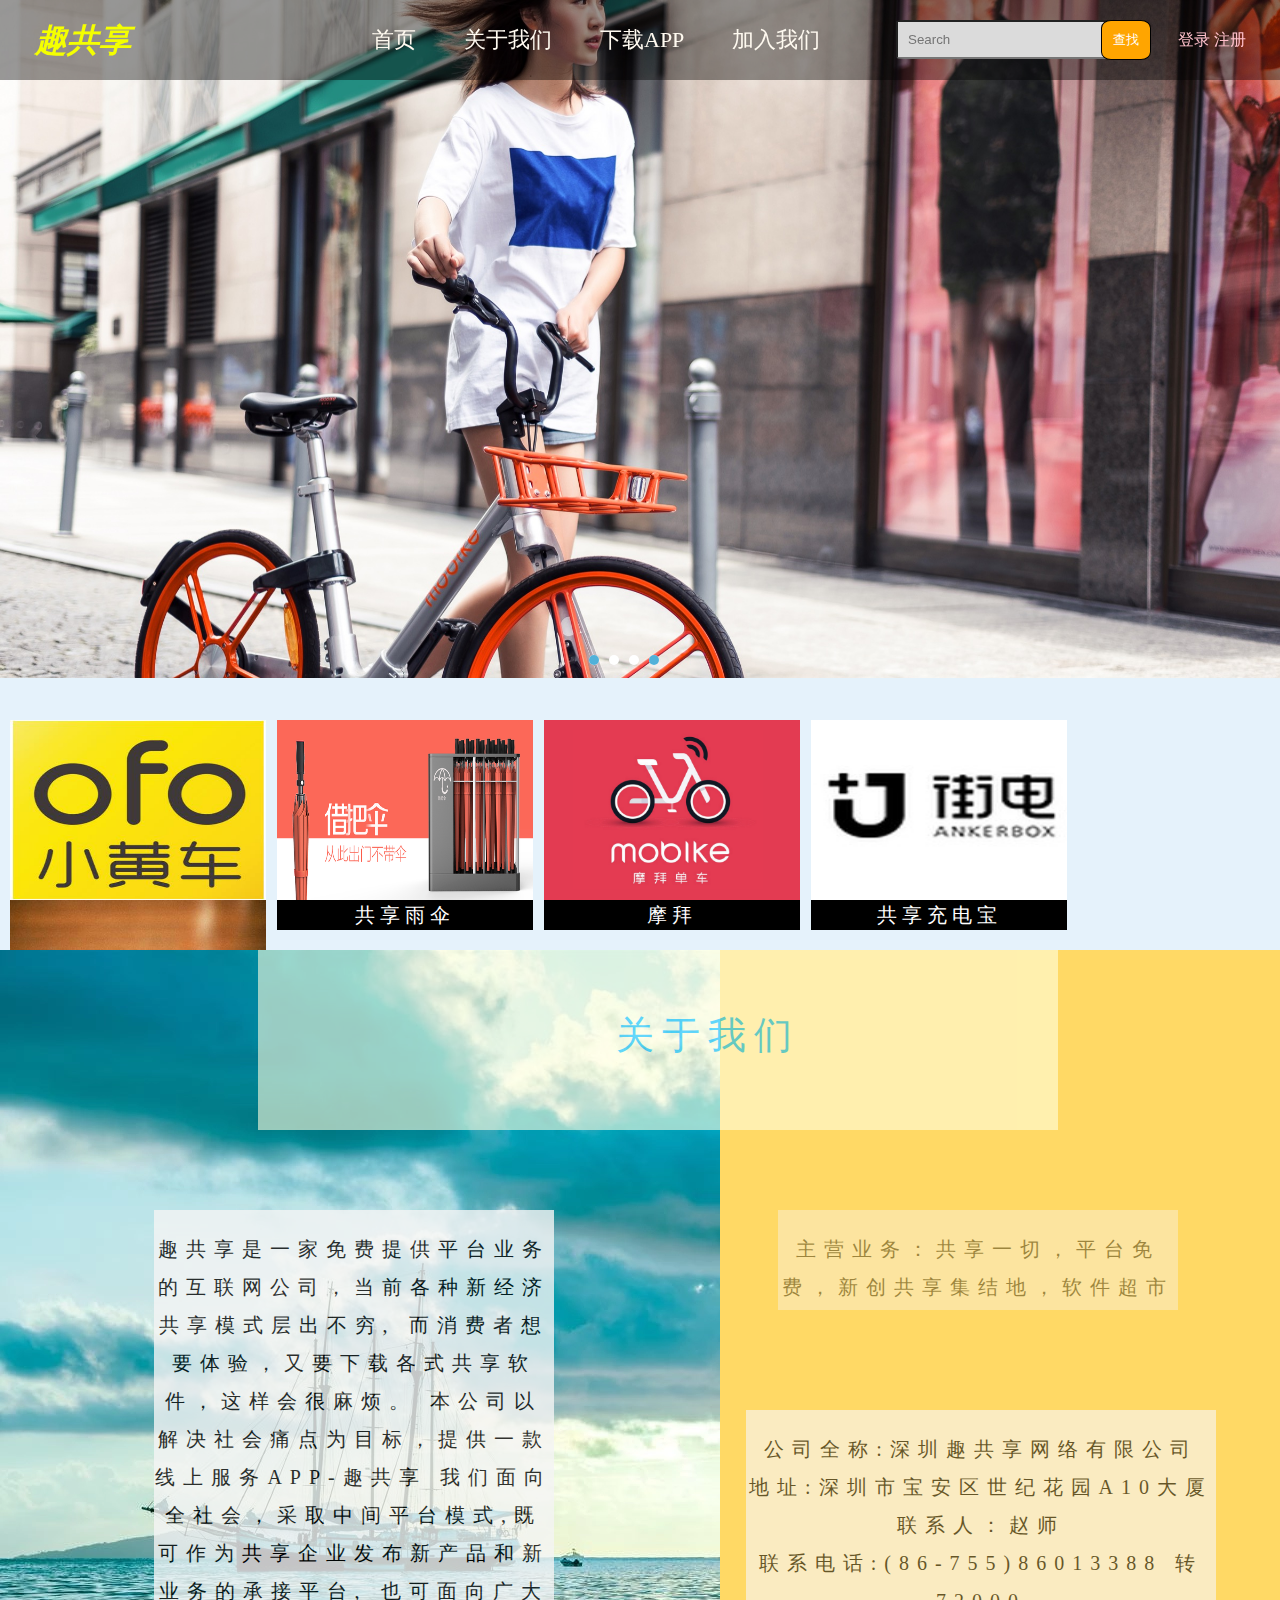
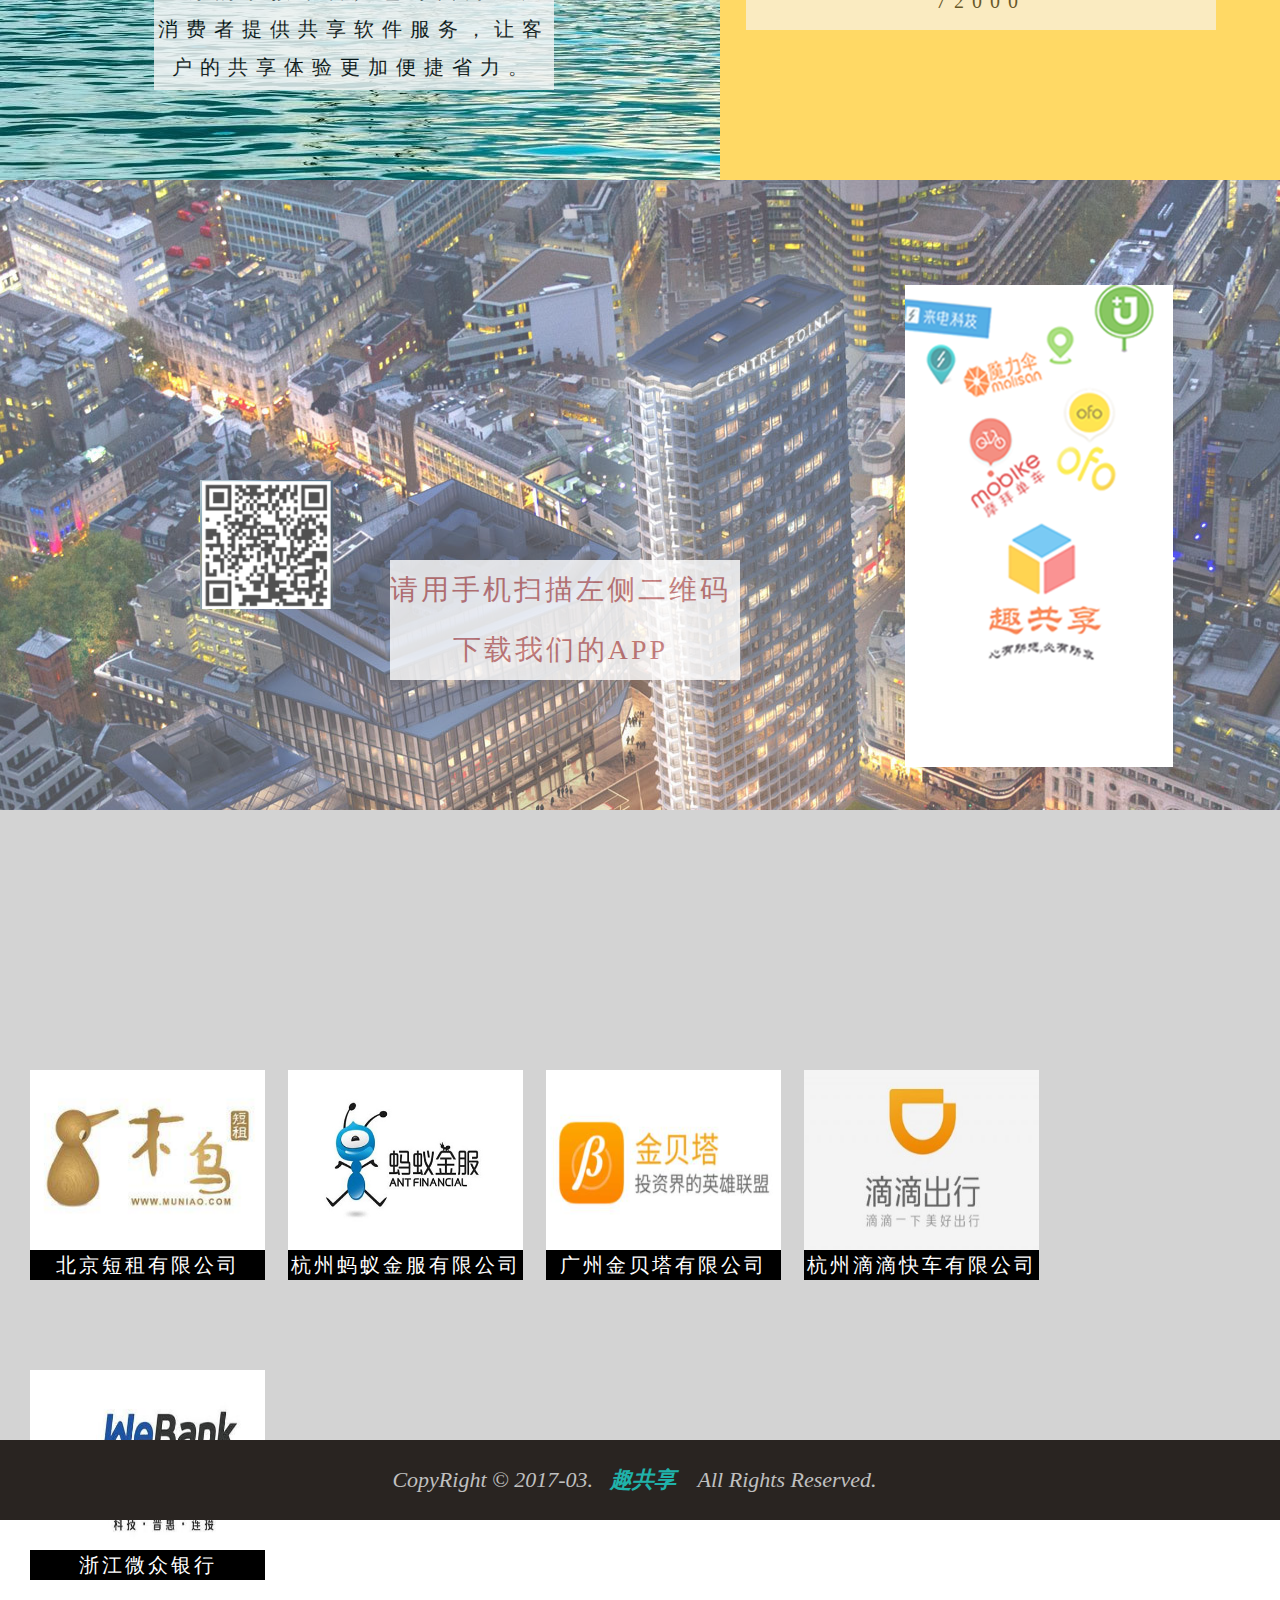
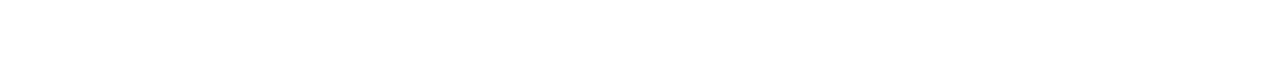
<file: index.html>
<!DOCTYPE html>
<html>
	<head>
		<meta charset="utf-8" />
		<title>趣共享</title>
	</head>
	<link rel="stylesheet" href="css/sharing.css" type="text/css" />
	<link rel="shortcut icon" href="css/share.ico"/>
	<script src="js/jquery-3.1.1.min.js" type="text/javascript"></script>
	<script type="text/javascript" src="js/sharing.js"></script>
	<body>
		<div id="container">
			<div id="head">
				<a href="#" class="logo"><h1><em>趣共享</em></i></h1></a>
				
					<ul class="nav">
						<li><a href="#">首页</a></li>
						<li><a href="#child-02">关于我们</a></li>
						<li><a href="#child-03">下载APP</a></li>
						<li><a href="#child-04">加入我们</a></li>
					</ul>
					<input type="text" placeholder="Search" />
					<button>
						查找
					</button>
					<ul class="login">
					<li id="login"><a href="http://127.0.0.1:8020/sharing/login.html">登录</a></li>
					<li id="register"><a href="http://127.0.0.1:8020/sharing/register.html">注册</a></li>
				   </ul>
			</div>
			<div id="body">
				<div id="child-01">			
		         	<section class="slider-contaner">
			<ul class="slider"> 
				<li class="slider-item slider-item1"></li> 
				<li class="slider-item slider-item2"></li> 
				<li class="slider-item slider-item3"></li> 
				<li class="slider-item slider-item4"></li> 
			</ul>
				<div class="focus-container"> 
					<ul class="floatfix"> 
						<li>
							<div class="focus-item focus-item1"></div>
						</li>
							<li>
								<div class="focus-item focus-item2"></div>
								
							</li>
							<li>
								<div class="focus-item focus-item3">
									
								</div>
							</li>
							<li>
								<div class="focus-item focus-item4">
									
								</div>
							</li>
					</ul> 
				</div> 
		</section>
                    <span class="share">
						<ul class="share-inner">
						<li><img src="img/ofo.jpg" alt="共享单车"><p>ofo</p></li>
						<li><img src="img/借把伞1.png" alt="共享雨伞"><p>共享雨伞</p></li>
						<li><img src="img/摩拜.jpg" alt="共享单车"><p>摩拜</p></li>
						<li><img src="img/街电.jpg" alt="共享充电宝"><p>共享充电宝</p></li>
						<li><img src="img/猪了个球.jpg" alt="共享篮球" ><p>共享篮球</p></li>
						</ul>
					</span>	
				</div>
				
				<div id="child-02">
					<div class="about-inner">
						<div class="header">
							<span><p>关于我们</p></span>
						</div>
						<div class="content">
							<span class="left">
								<p>趣共享是一家免费提供平台业务的互联网公司，当前各种新经济共享模式层出不穷,
								而消费者想要体验，又要下载各式共享软件，这样会很麻烦。
								本公司以解决社会痛点为目标，提供一款线上服务APP-趣共享
							    我们面向全社会，采取中间平台模式,既可作为共享企业发布新产品和新业务的承接平台,
							    也可面向广大消费者提供共享软件服务，让客户的共享体验更加便捷省力。
							</p>
							</span>
							<span class="right-top"><p>主营业务：共享一切，平台免费，新创共享集结地，软件超市</p></span>
							<span class="right-bottom">
								<p>公司全称:深圳趣共享网络有限公司
								地址:深圳市宝安区世纪花园A10大厦
								联系人：赵师<br>
								联系电话:(86-755)86013388 转 72000</p>
							
							</span>			
						</div>
					</div>
				</div>

				<div id="child-03">
					<div class="ma">
						<img src="img/趣共享二维码.png" alt="二维码">
						
					</div>
					<span><p>请用手机扫描左侧二维码<br>下载我们的APP</p></span>
					<div class="phone">
						<img src="img/手机1.png" alt="手机">
					</div>
				</div>
				
				<div id="child-04">
					<ul class="partin">
						<li><img src="img/短租.jpg" alt="共享房屋"><p>北京短租有限公司</p></li>
						<li><img src="img/蚂蚁金服.jpg" alt="蚂蚁金服"><p>杭州蚂蚁金服有限公司</p></li>
						<li><img src="img/金贝塔.png" alt="投资企业"><p>广州金贝塔有限公司</p></li>
						<li><img src="img/滴滴.jpg" alt="打车公司"><p>杭州滴滴快车有限公司</p></li>
						<li><img src="img/微众银行.jpg" alt="银行" ><p>浙江微众银行</p></li>
						</ul>
						<span class="part1"><p>加入我们吧！</p></span>
						<span class="part2"><p>We want you !</p></span>
						<span class="part3"><p>当前合作伙伴:</p></span>
				</div>
				
			</div>
			<div id="goUp">
					<a href="javascript:scroll(0,0);" ><img src="img/回顶部.png"></a>
				</div>
            <div id="foot">
            	CopyRight &copy; 2017-03. &nbsp;&nbsp;<strong><a href="#" target="_blank">趣共享 </a></strong>&nbsp;&nbsp;&nbsp;All Rights Reserved. &nbsp;
            </div>
		</div>
	</body>
</html>
</file>
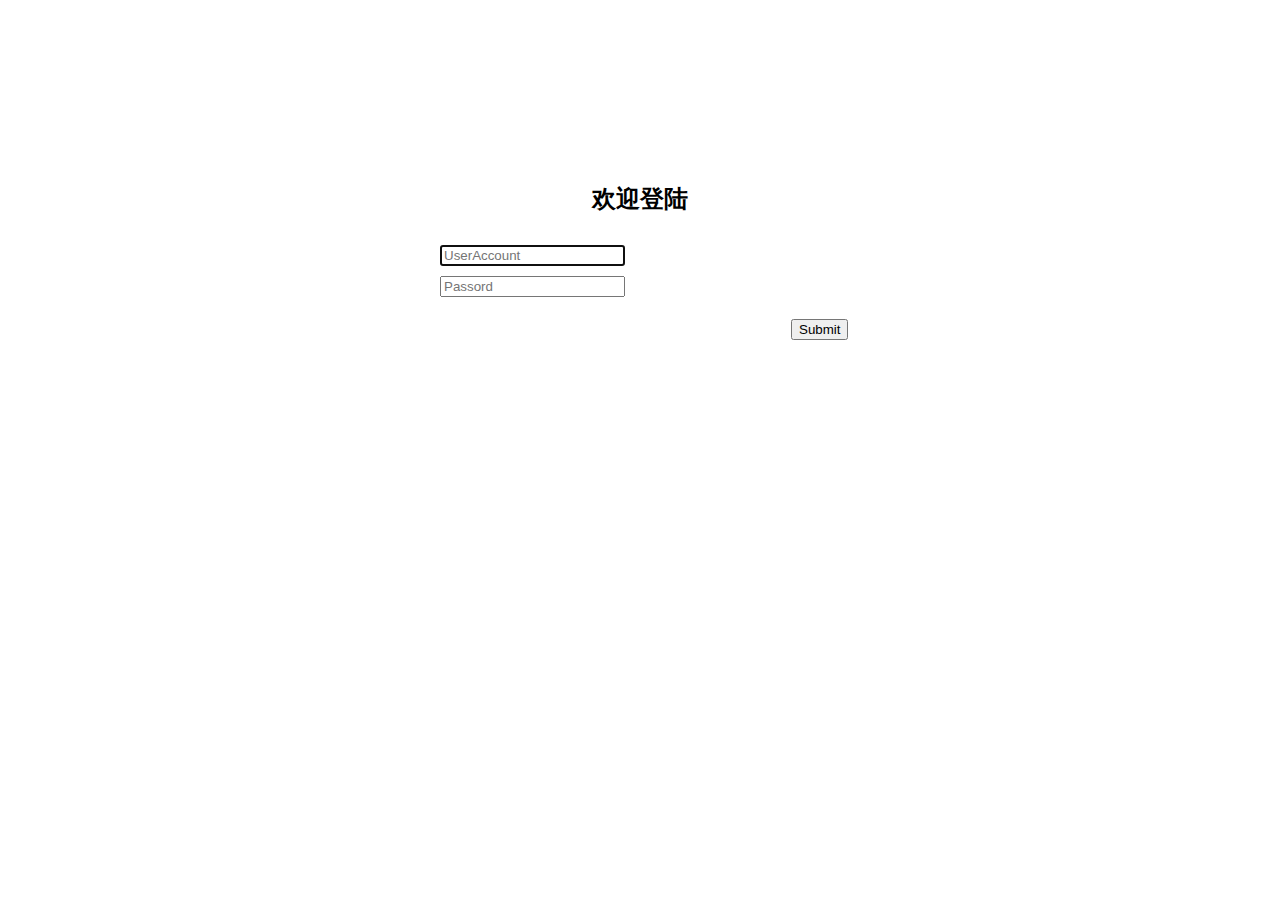
<file: login.html>
<!DOCTYPE html>
<html>
	<head>
		<meta charset="utf-8">
		<title></title>
		<link rel="stylesheet" href="http://cdn.static.runoob.com/libs/bootstrap/3.3.7/css/bootstrap.min.css">
	<script src="http://cdn.static.runoob.com/libs/jquery/2.1.1/jquery.min.js"></script>
	<script src="http://cdn.static.runoob.com/libs/bootstrap/3.3.7/js/bootstrap.min.js"></script>
		<style type="text/css">
			body{
    		background:url("https://www.oschina.net/dist/oschina/home/login/imgs/body-bg.png");
    		background-size:100% 150%;	
    	}
    	.mycenter{
    		margin-top:100px;
    		margin-left:auto;
    		margin-right:auto;
    		height:350px;
    		width:500px;
    		padding:5%;
    		padding-left:5%;
    		padding-right:5%;
    	}
    	.mycenter mysign{
    		width:440px;
    	}
    	.mycenter input ,checkbox,button{
    		margin-top:2%;
    		margin-left:10%;
    		margin-right:10%;
    	}
    	.mycheckbox{
    		margin-top:10px;
    		margin-left:40px;
    		margin-bottom:10px;
    		height:10px;
    	}
		</style>
	</head>
	<body>
		<form action="login.php" method="post">
			<div class="mycenter">
				<div class="mysign">
					<div class="col-lg-11 text-cneter text-info" style="text-align: center;">
						<h2>欢迎登陆</h2>
					</div>
					<div class="col-lg-10"  >
						<input type="text" class="form-control" name="user" class="glyphicon glyphicon-user" placeholder="UserAccount" required autofocus />
					</div>
					<div class="col-lg-10">
						<input type="password" class="form-control" name="pass" placeholder="Passord" required autofocus />
					</div>
					<div class="col-lg-10" style="margin-left: 390px;margin-top: 20px;">
						<input type="submit" class="btn btn-success col-lg-12"></input>
					</div>
				</div>
			</div>
		</form>
	</body>
</html>
</file>
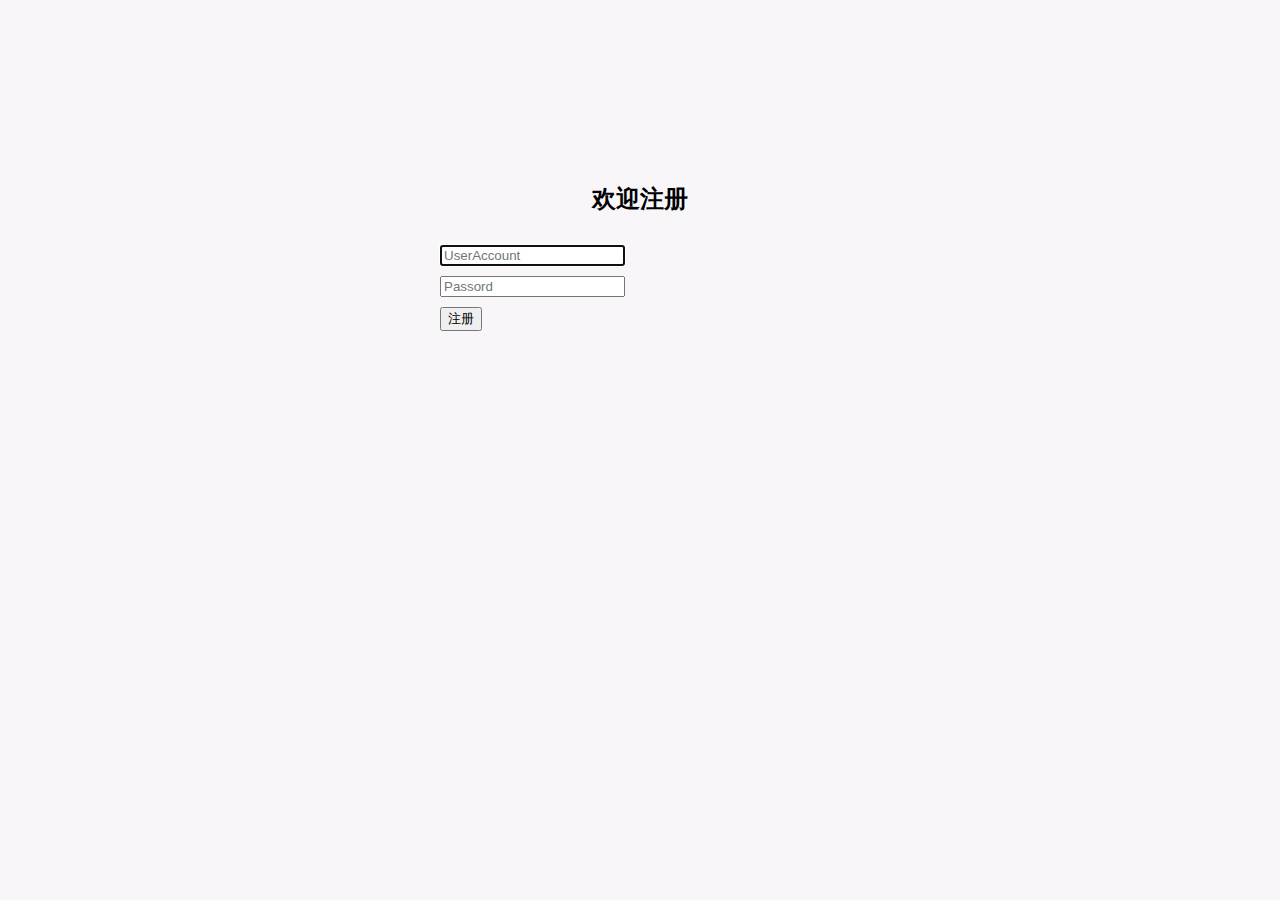
<file: register.html>
<!DOCTYPE html>
<html>
	<head>
		<meta charset="UTF-8">
		<title></title>
			<link rel="stylesheet" href="http://cdn.static.runoob.com/libs/bootstrap/3.3.7/css/bootstrap.min.css">
	<script src="http://cdn.static.runoob.com/libs/jquery/2.1.1/jquery.min.js"></script>
	<script src="http://cdn.static.runoob.com/libs/bootstrap/3.3.7/js/bootstrap.min.js"></script>
		<style type="text/css">
			body{
    		background:#f8f6f9;  	
    	}
    	.mycenter{
    		margin-top:100px;
    		margin-left:auto;
    		margin-right:auto;
    		height:350px;
    		width:500px;
    		padding:5%;
    		padding-left:5%;
    		padding-right:5%;
    	}
    	.mycenter mysign{
    		width:440px;
    	}
    	.mycenter input ,checkbox,button{
    		margin-top:2%;
    		margin-left:10%;
    		margin-right:10%;
    	}
    	.mycheckbox{
    		margin-top:10px;
    		margin-left:40px;
    		margin-bottom:10px;
    		height:10px;
    	}
		</style>
	</head>
	<body>
		<form action="login.php" method="post">
			<div class="mycenter">
				<div class="mysign">
					<div class="col-lg-11 text-cneter text-info" style="text-align: center;">
						<h2>欢迎注册</h2>
					</div>
					<div class="col-lg-10"  >
						<input type="text" class="form-control" name="username" placeholder="UserAccount" required autofocus />
						
					</div>
				
					<div class="col-lg-10">
						<input type="password" class="form-control" name="passord" placeholder="Passord" required autofocus />
					</div>
					<div class="col-lg-10">
						<button type="button" class="btn btn-success col-lg-12">注册</button>
					</div>
				</div>
			</div>
		</form>
	</body>
</html>
</file>
<file: css/sharing.css>
*{
	margin: 0px;
	padding: 0px;
}
body,ul,ol,p,h1,h2,h3,h4,h5,h6{
	padding:0px;
	margin:0px;
}
img{
	border: none;
	vertical-align: top; 
}
a{
	text-decoration: none;
}
ul,li{
	list-style: none;
}
.clear{
	zoom: 1;
}
.clear:after{
	content: "";
	display: block;
	clear:both;
}
html,body{
	height:100%;
	background:rgba(255,255,255,0.5);
}
#container{}
#head{
	width:100%;
	height:80px;
	/*background:#0f0f0f;*/
	/*position: relative;*/
	background: rgba(0, 0, 0, 0.4);
  position: fixed;
  top: 0;
  z-index: 9;
}
#head .logo{
	font-family:'arial rounded mt bold';
	margin-left:35px;
	line-height: 80px;
	display:block;
	position:absolute;
	color:rgb(244,255,0);
}
#head .nav{
	
	position: absolute;
	width:560px;
	height:80px;
	margin-left:350px;
}
#head .nav li{
	display:inline-block;
margin:auto 22px;

}
#head .nav li a{
	line-height: 80px;
	text-align: center;
	font-family:"宋体";
	font-size:22px;
	color:floralwhite;
}
#head .nav li:hover a{
	color:rgb(102,204,255);
}
#head input{
				margin:20px 100px 20px 70%;
				padding:10px 30px 10px 10px ;
				border-radius:4%;
				background-color:#DBDBDB;
				position: absolute;
}
button{
	margin:20px 200px 20px 86%;
	width:50px; height:40px;
	border:1px solid black;
	background-color:orange;
	color:white;
	border-radius: 20%;
	position:absolute;
	display: block; 
}
.login{
	position: absolute;
	margin-left:92%;
}
.login li{
 display:inline-block;
}
.login li a{
	line-height: 80px;
	text-align: center;
	color:pink;
}
#body{}
#child-01{
	height:950px;
	background:#e5f2fb;
	position:relative;
}
 .floatfix { *zoom: 1; } 
			 .floatfix:after { content: ""; display: table; clear: both; } 
			 /*css public end*/ /*slider start*/ 
			 .slider-contaner{ width:100%; position:relative; } 
			 .slider-item + .slider-item{ opacity:0; } 
			 .slider-item{ width:100%; position:absolute; animation-timing-function: linear; animation-name:fade; animation-iteration-count: infinite; background-size:100%; } 
			 .focus-container{ position:absolute; z-index:7; margin:0 auto; left:0; right:0; } 
			 .focus-container li{ width:10px; height:10px; border-radius:50%; float:left; margin-right:10px; background:#fff; } 
			 .focus-item{ width:100%; height:100%; border-radius:inherit; animation-timing-function: linear; animation-name:fade; animation-iteration-count: infinite; }
			  .focus-item2,.focus-item3{ opacity:0; } 
			  .focus-container ul{ margin-left:46%; }
			   /*设置轮播焦点的位置*/ .focus-container{ bottom:2%; } 
			   /*设置当前图片焦点的颜色*/ .focus-item{ background:#51B1D9; } 
			   /*设置动画，请根据实际需要修改秒数*/ .slider-item,.focus-item{ animation-duration:12s; } 
			   .slider-item1,.focus-item1{ animation-delay: -1s; }
			    .slider-item2,.focus-item2{ animation-delay: 3s; } 
			    .slider-item3,.focus-item3{ animation-delay: 7s;}
			    .slider-item4,.focus-item4{ animation-delay: 11s;}
			    
			    @keyframes 
			    fade{ 
			    	0%{ opacity:0; z-index:2; }
			    	5%{opacity: 1;z-index: 1;}
			    	 20%{ opacity:1; z-index:1; } 
			    	 100%{ opacity:0; z-index:0; } 
			    	 }
			    	 .slider-item1{ background-image:url("../img/轮播1.jpg"); } 
			    	 .slider-item2{ background-image:url("../img/轮播2.jpg"); } 
			    	 .slider-item3{ background-image:url("../img/轮播3.png"); } 
			    	 .slider-item4{ background-image:url("../img/轮播4.jpg"); } 	  	 
			 .slider,.slider-item{ padding-bottom:53%; }
#child-01 .share{
position: absolute;
	display: block;
	width:100%;
	height:350px;
	top:720px;
}
.share .share-inner{
	width:100%;
	height:315px;
	display: block;
	margin: auto auto;
	position:absolute;
}
.share-inner li {
width: 244px;
height:180px;
float: left;
margin: 0 13px;
top:720px;
margin-left: 10px;
}
.share-inner li img{
	width:256px;
	height:180px;
}
.share-inner li>p{
	width:256px;
	height:30px;
	display: block;
	text-align: center;
	line-height: 30px;
	background:black;
	color: white;
	font-size: 20px;
	letter-spacing: 5px;
}
#goUp{
	position:fixed;
	right:13px;
	bottom:50px;
	display:none;
	zoom: 1;
	z-index: 2;
}
#child-02{
	height:830px;
	background:#ffd965;
}
#child-02 .about-inner{
	width:100%;
	height:830px;
	background: url(../img/远航.png)no-repeat;
	position:relative;
}
#child-02 .about-inner .header
{
	position: relative;
 width:100%;
 height:80px;
}
.header span{
	position: absolute;
	display: block;
	width:800px;
	height:180px;
	left:28%;
	background: lightyellow;
	opacity: 0.6;
	margin-left:-100px;
}
.header span>p{
	width: 200px;
	height: 80px;
	font-family: "microsoft sans serif";
	font-size: 38px;
	letter-spacing: 8px;
	line-height: 80px;
	margin-left: 350px;
	margin-top: 45px;
	text-align: center;
	color: deepskyblue;
	display: block;
	position:absolute;
}
#child-02 .content{
	height: 550px;
	width: 100%;
	position: relative;
	
}
#child-02 .content .left{
	position: absolute;
	display: block;
	margin-top:180px;
	left:12%;
	width: 400px;
	height: 480px;
	background:#F5F5F5;
	opacity: 0.8;
}
#child-02 .content .right-top{
	position: absolute;
	display: block;
    margin-top:180px;
    right:8%;
	width: 400px;
	height: 100px;
	opacity: 0.38;
	background: #F8F8FF;
}
#child-02 .content .right-bottom{
	width: 470px;
	height: 220px;
	position: absolute;
	display: block;
	opacity: 0.6;
	background: #F8F8FF;
	right: 5%;
	margin-top: 380px;
}
#child-02 .content span>p{
	font-family: "franklin gothic medium cond";
	font-size: 20px;
	letter-spacing: 8px;
	position:absolute;
	text-align: center;
	line-height: 38px;
	display:block;
	color: #000000;
	margin-top: 20px;
}
#child-03{
	height:630px;
background:url(../img/夜景.jpg)no-repeat 50% 30%;
opacity: 0.68;

}
#child-03 .ma{
	position: absolute;
	float: left;
	background: #FFFFFF;
	width:100px;
	height:100px;
	left: 200px;
	margin-top:300px;
}
#child-03 span{
	width:350px;
	height: 120px;
	position: absolute;
	display: block;
	left: 50%;
	margin-left: -250px;
	margin-top: 380px;
	background: #FFFFFF;
	opacity: 0.8;
}
#child-03 span p{
	font-family: "copperplate gothic light";
	font-size: 28px;
	color: brown;
	display: block;
	position:absolute;
	text-align: center;
	line-height:60px;
	letter-spacing: 3px;
	
}
#child-03 .phone{
	position: absolute;
	clear: left;
	width:300px;
	height: 300px;
	margin-top:105px;
	right:75px;	 
}
#child-04{
	height:630px;
	background:lightgrey;
}
#child-04 .partin{
	width:100%;
	height:450px;
	display: block;
	margin-top:260px;
	position:absolute;
}
.partin li {
width: 200px;
height:300px;
float: left;
margin: 0 28px;
margin-left: 30px;
}
.partin li img{
	width:235px;
	height:180px;
}
.partin li>p{
	width:235px;
	height:30px;
	display: block;
	text-align: center;
	line-height: 30px;
	background:black;
	color: white;
	font-size: 20px;
	letter-spacing: 3px;
}
#child-04 span{
	position: absolute;
	display: block;
	width:400px;
	height:80px;
	background: lightgrey;
	
}
#child-04 .part1{
	left:-300px;
	margin-top:50px;
	animation: part1Go 1s linear 1s;
	animation-fill-mode: forwards;
}
#child-04 .part2{
	right: -500px;
	margin-top: 130px;
	margin-right:-200px;
	animation: part2Go 1s linear 1s;
	animation-fill-mode: forwards;
}
#child-04 .part3{
	left:-300px;
	margin-top: 180px;
	animation: part3Go 1s linear 1s;
	animation-fill-mode: forwards;
}
#child-04 span>p{
	color:dodgerblue;
	font-family: "estrangelo edessa";
	font-size:38px;
	letter-spacing: 10px;
	position: absolute;
	display: block;
}
#foot{
			width:100%;
			height:80px;
			font-style:oblique;
			font-size:22px;
			color:#c0c0c0;
			background-color:#292421;
			position:relative;
			text-align:center;
			line-height:80px;
}
#foot a{
	color: lightseagreen;
}
@keyframes part1Go{
	from{}
	to{left: 38%;}
}
@keyframes part2Go{
	from{}
	to{right: 50%;}
}
@keyframes part3Go{
	from{}
	to{left:5%;}
}
</file>
